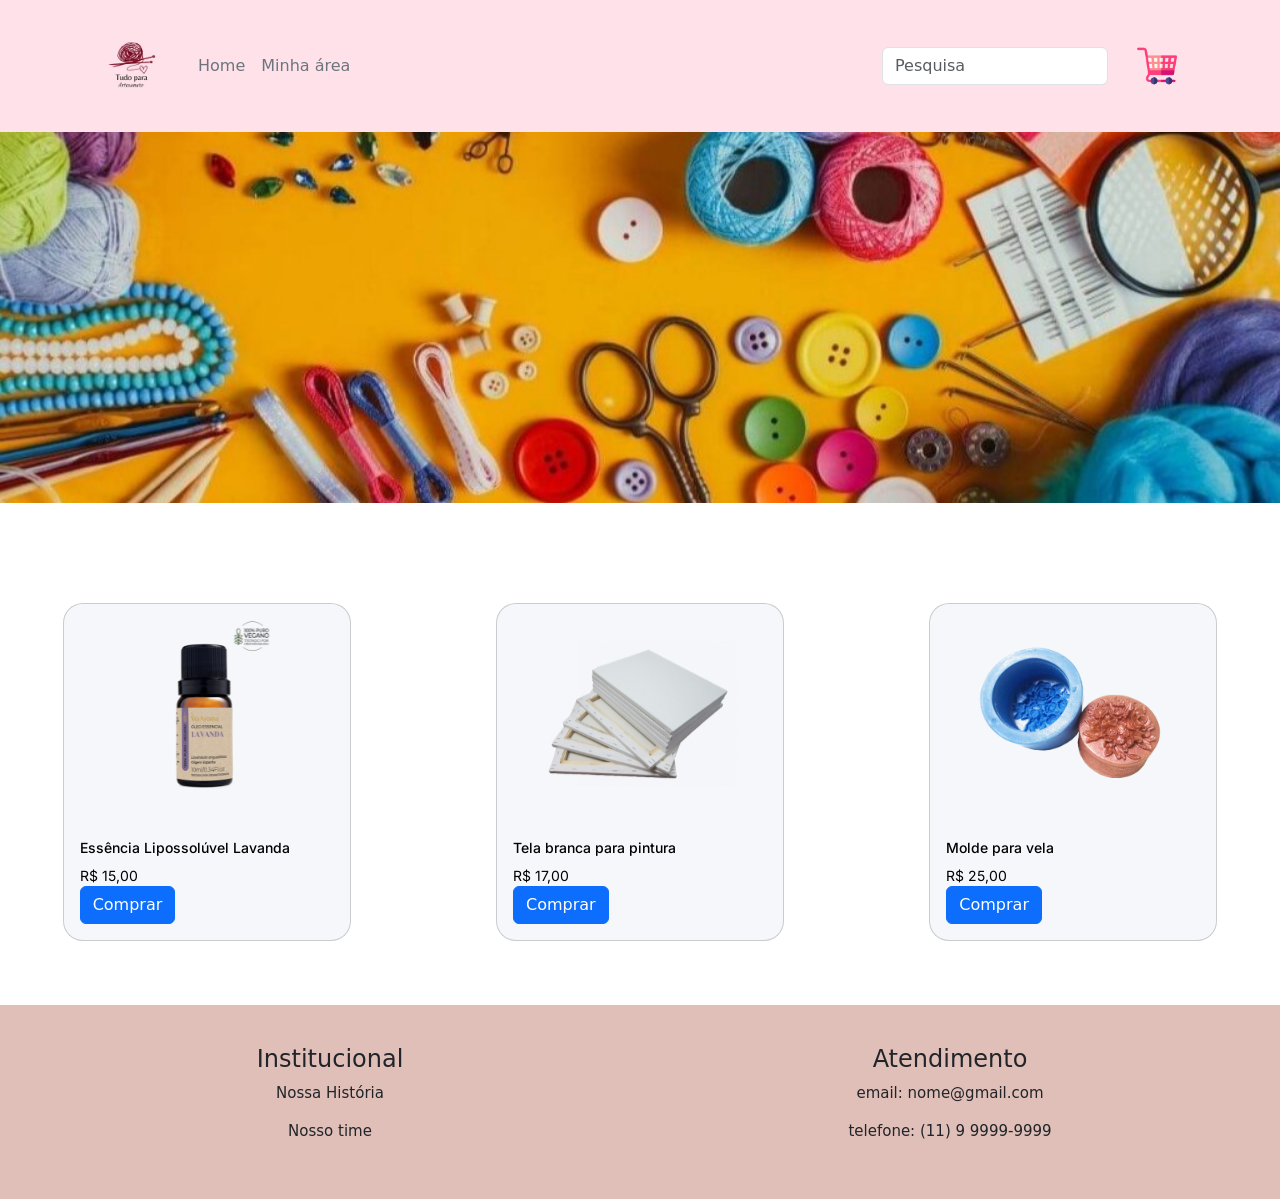
<file: index.html>
<!DOCTYPE html>
<html lang="en">
<head>
    <meta charset="UTF-8">
    <meta name="viewport" content="width=device-width, initial-scale=1.0">
    <title>Home</title>
    <!-- Bootstrap CSS -->
    <link href="https://cdn.jsdelivr.net/npm/bootstrap@5.3.1/dist/css/bootstrap.min.css" rel="stylesheet" integrity="sha384-4bw+/aepP/YC94hEpVNVgiZdgIC5+VKNBQNGCHeKRQN+PtmoHDEXuppvnDJzQIu9" crossorigin="anonymous">
    <link href="https://cdn.jsdelivr.net/npm/bootstrap@5.3.1/dist/css/bootstrap.min.css" rel="stylesheet" integrity="sha384-4bw+/aepP/YC94hEpVNVgiZdgIC5+VKNBQNGCHeKRQN+PtmoHDEXuppvnDJzQIu9" crossorigin="anonymous">
    <link rel="stylesheet" href="home.css">
        
</head>
<body>
  <header class="p-3" style="background-color: #ffe2e9">
    <div class="container">
      <div
        class="d-flex flex-wrap align-items-center justify-content-center justify-content-lg-start"
      >
        <a
          href="/"
          class="d-flex align-items-center mb-2 mb-lg-0 text-white text-decoration-none"
        >
          <img
            src="/imgens/logo.jpg"
            class="bi me-2 rounded-circle"
            width="100"
            height="me-lg-auto"
            alt=""
          />
        </a>

        <ul
          class="nav col-12 col-lg-auto me-lg-auto mb-2 justify-content-center mb-md-0"
        >
          <li><a href="#" class="nav-link px-2 text-secondary">Home</a></li>
          <li>
            <a href="#" class="nav-link px-2 text-secondary">Minha área</a>
          </li>
        </ul>

        <form role="search">
          <input
            class="form-control"
            type="search"
            placeholder="Pesquisa"
            aria-label="Pesquisa"
          />
        </form>

        <div class="text-end">
          <button type="button" class="btn  me-2 ms-3">
            <a href="./carrinho.html" target="_blank"><img src="/imgens/carrinho-de-compras.png" alt="" style="height: auto; width: 40px;"></a>
          </button>
          
        </div>
      </div>
    </div>
  </header>

    <div class="" id="banner">
       <img src="./imgens/banner.jpg" alt="" id="bannerImagem">
    </div>

    <section id="vitrine-1">
        <!-- <div class="card" style="width: 18rem;">
            <img src="./imgens/img1.svg" class="card-img-top" alt="...">
            <div class="card-body">
              <h5 class="card-title">Linha Anne 6133 PINK 500M</h5>
              <p class="card-text">19,97</p>
              <a href="#" class="btn btn-primary botao">Comprar</a>
            </div>
        </div>
        <div class="card" style="width: 18rem;">
            <img src="./imgens/img2.svg" class="card-img-top" alt="...">
            <div class="card-body">
              <h5 class="card-title">Lápis de Cor, Faber-Castell</h5>
              <p class="card-text">R$ 120,00</p>
              <a href="#" class="btn btn-primary botao">Comprar</a>
            </div>
        </div> -->
        <div class="card" style="width: 18rem;">
           <a href="./PDParea/pdp_index.html" target="_blank"><img src="./imgens/essencia.svg" class="card-img-top" alt="..."></a> 
            <div class="card-body">
              <a href="./PDParea/pdp_index.html" style="text-decoration: none;" target="_blank">
                <h5 class="card-title">Essência Lipossolúvel Lavanda</h5>
                <p class="card-text">R$ 15,00</p>
              </a>
              <a href="./carrinho.html" class="btn btn-primary botao" target="_blank">Comprar</a>
            </div>
        </div>
        <div class="card" style="width: 18rem;">
           <a href="./PDParea/pdp_index_2.html" target="_blank"><img src="./imgens/telas.svg" class="card-img-top" alt="..."></a> 
            <div class="card-body">

              <a href="./PDParea/pdp_index_2.html" target="_blank" style="text-decoration: none;">
                <h5 class="card-title">Tela branca para pintura</h5>
                <p class="card-text">R$ 17,00</p>
              </a>
              <a href="./carrinho.html" class="btn btn-primary botao" target="_blank">Comprar</a>

              

            </div>
        </div>
        <div class="card" style="width: 18rem;">
            <a href="./PDParea/pdp_index_3.html" target="_blank"><img src="./imgens/moldes.svg" class="card-img-top" alt="..."></a>
            <div class="card-body">

              <a href="./PDParea/pdp_index_3.html" target="_blank" style="text-decoration: none;">
                <h5 class="card-title">Molde para vela</h5>
                <p class="card-text">R$ 25,00</p>
              </a>
               <a href="./carrinho.html" class="btn btn-primary botao" target="_blank">Comprar</a>


            </div>
        </div>
        <!-- <div class="card" style="width: 18rem;">
            <img src="./imgens/img6.svg" class="card-img-top" alt="...">
            <div class="card-body">
              <h5 class="card-title">Kit 8 pincéis </h5>
              <p class="card-text">R$ 35,00</p>
              <a href="#" class="btn btn-primary botao">Comprar</a>
            </div>
        </div> -->
           
        </div>
    </section>

    <footer style="margin-top: 5%;">
      <div id="footer">
        <div class="footer-final">
          <h4>Institucional</h4>
          <p>Nossa História</p>
          <p>Nosso time</p>
        </div>

        <div class="footer-final">
          <h4>Atendimento</h4>

          <p>email: nome@gmail.com</p>
          <p>telefone: (11) 9 9999-9999</p>
        </div>
      </div>
    </footer>

    <script src="https://cdn.jsdelivr.net/npm/bootstrap@5.3.1/dist/js/bootstrap.bundle.min.js" integrity="sha384-HwwvtgBNo3bZJJLYd8oVXjrBZt8cqVSpeBNS5n7C8IVInixGAoxmnlMuBnhbgrkm" crossorigin="anonymous"></script>
</body>        
</html>
</file>
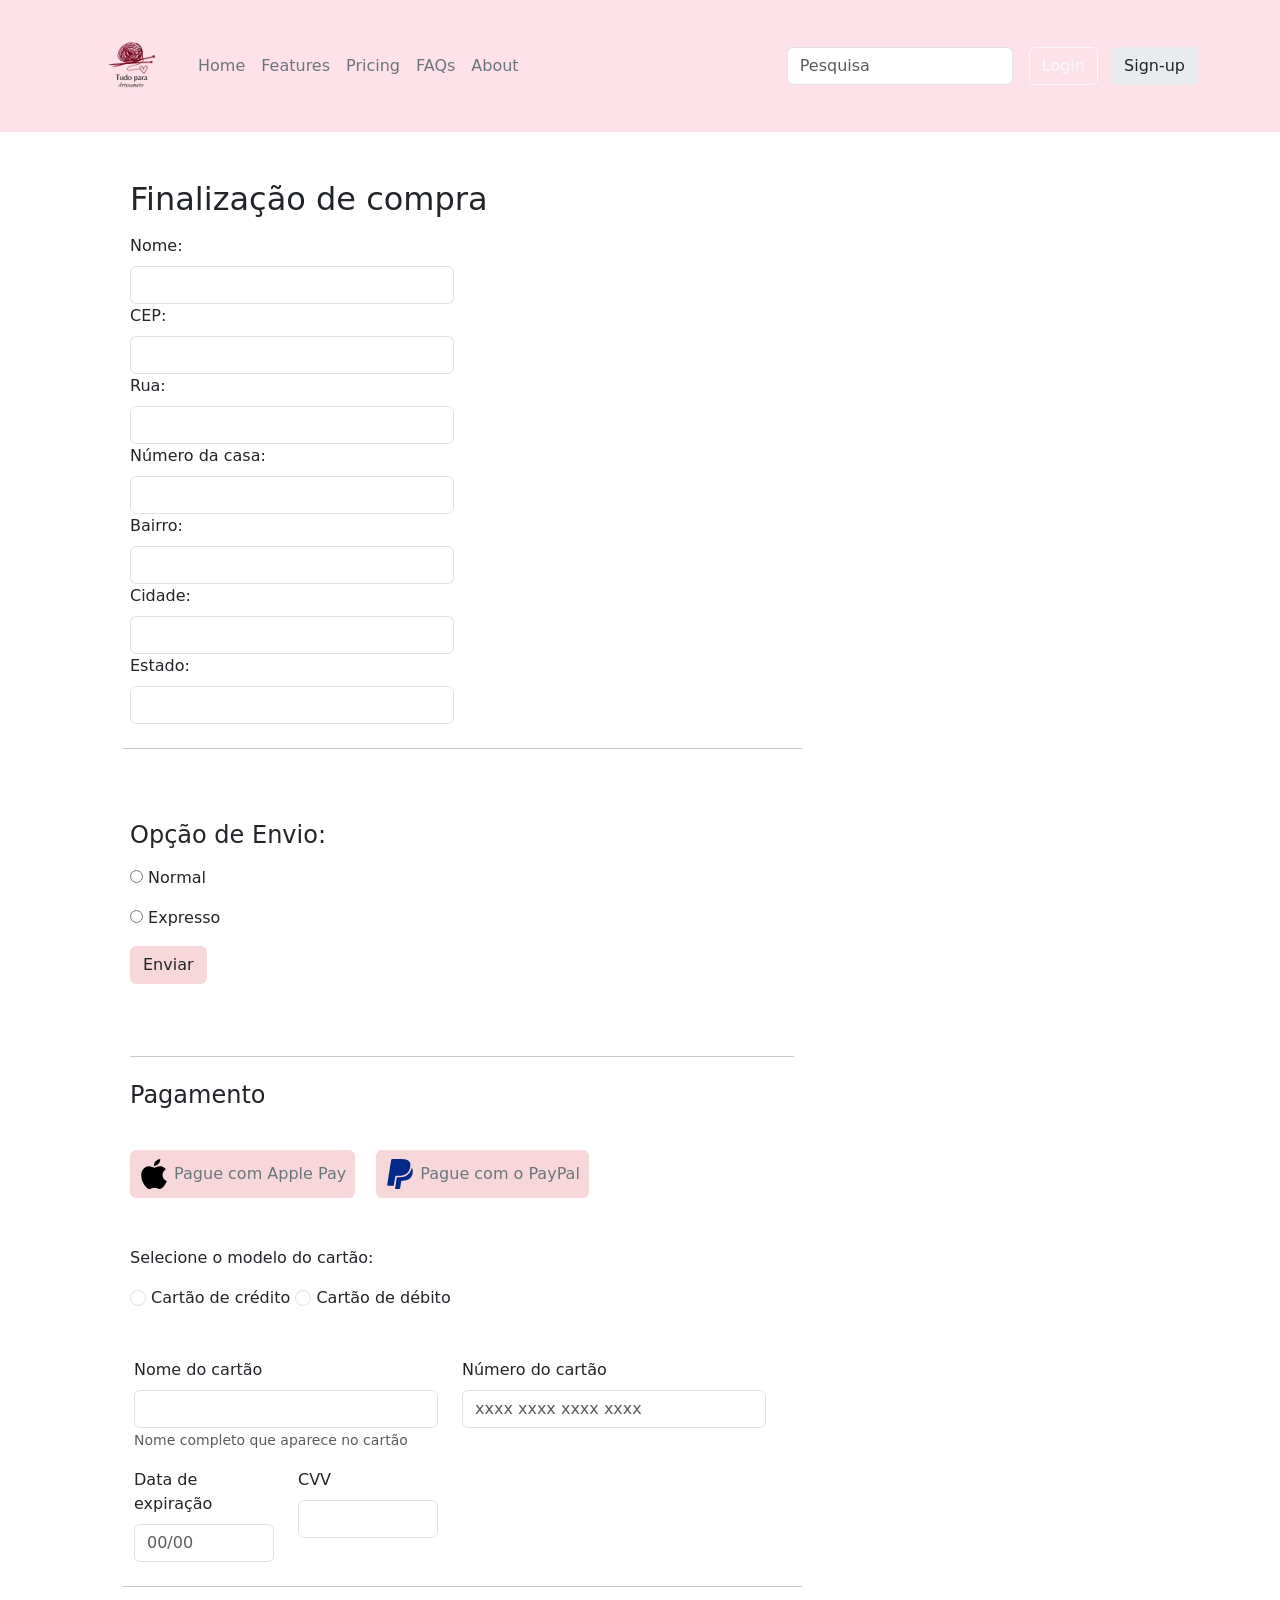
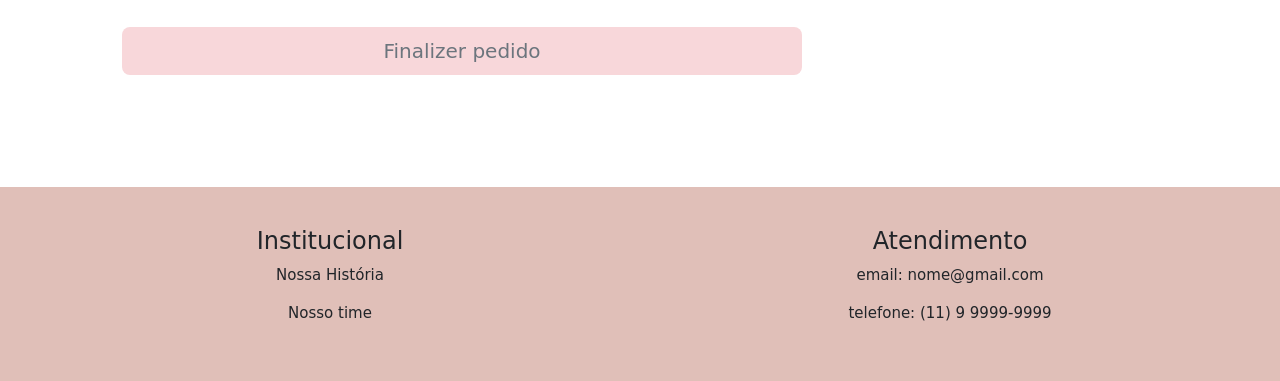
<file: PagePagamento/index.html>
<!DOCTYPE html>
<html lang="en">
  <head>
    <meta charset="UTF-8" />
    <meta name="viewport" content="width=device-width, initial-scale=1.0" />
    <link
      href="https://cdn.jsdelivr.net/npm/bootstrap@5.3.2/dist/css/bootstrap.min.css"
      rel="stylesheet"
      integrity="sha384-T3c6CoIi6uLrA9TneNEoa7RxnatzjcDSCmG1MXxSR1GAsXEV/Dwwykc2MPK8M2HN"
      crossorigin="anonymous"
    />
    <title>Document</title>
    <link rel="stylesheet" href="./index.css" />
  </head>
  <body>
    <header class="p-3" style="background-color: #ffe2e9">
      <div class="container">
        <div
          class="d-flex flex-wrap align-items-center justify-content-center justify-content-lg-start"
        >
          <a
            href="/"
            class="d-flex align-items-center mb-2 mb-lg-0 text-white text-decoration-none"
          >
            <img
              src="/imgens/logo.jpg"
              class="bi me-2 rounded-circle"
              width="100"
              height="me-lg-auto"
              alt=""
            />
          </a>

          <ul
            class="nav col-12 col-lg-auto me-lg-auto mb-2 justify-content-center mb-md-0"
          >
            <li><a href="#" class="nav-link px-2 text-secondary">Home</a></li>
            <li>
              <a href="#" class="nav-link px-2 text-secondary">Features</a>
            </li>
            <li>
              <a href="#" class="nav-link px-2 text-secondary">Pricing</a>
            </li>
            <li><a href="#" class="nav-link px-2 text-secondary">FAQs</a></li>
            <li><a href="#" class="nav-link px-2 text-secondary">About</a></li>
          </ul>

          <form role="search">
            <input
              class="form-control"
              type="search"
              placeholder="Pesquisa"
              aria-label="Pesquisa"
            />
          </form>

          <div class="text-end">
            <button type="button" class="btn btn-outline-light me-2 ms-3">
              Login
            </button>
            <button type="button" class="btn bg-body-secondary">Sign-up</button>
          </div>
        </div>
      </div>
    </header>

    <div class="container">
      <main>
        <div class="row g-5 p-5">
          <div class="col-md-7 col-lg-8">
            <h2 class="mb-3">Finalização de compra</h2>
            <form class="needs-validation" novalidate="" method="get">
              <div class="row g-3">
                <div class="col-sm-6">
                  <label for="Nome" class="form-label"> Nome:</label>
                  <input
                    type="text"
                    name="nome"
                    id="nome"
                    class="form-control"
                  />

                  <label for="cep" class="form-label">CEP: </label>
                  <input
                    name="cep"
                    type="text"
                    id="cep"
                    value=""
                    size="10"
                    maxlength="9"
                    onblur="pesquisacep(this.value);"
                    class="form-control"
                  />

                  <label for="rua" class="form-label">Rua:</label>
                  <input
                    type="text"
                    name="rua"
                    id="rua"
                    size="60"
                    class="form-control"
                  />

                  <label for="rua" class="form-label">Número da casa:</label>
                  <input
                    type="number"
                    name="numeroCasa"
                    id="numeroCasa"
                    size="60"
                    class="form-control"
                  />

                  <label for="bairro" class="form-label">Bairro:</label>
                  <input
                    type="text"
                    name="bairro"
                    id="bairro"
                    size="40"
                    class="form-control"
                  />

                  <label for="cidade" class="form-label">Cidade:</label>
                  <input
                    type="text"
                    name="cidade"
                    id="cidade"
                    size="40"
                    class="form-control"
                  />

                  <label for="Estado" class="form-label">Estado:</label>
                  <input
                    type="text"
                    name="Estado"
                    id="Estado"
                    size="2"
                    class="form-control"
                  />
                </div>

                <hr class="my-4" />

                <div class="mt-5">
                    <h4>Opção de Envio:</h4>
                    <div class="input-duplo">
                        <div class="radio mt-3">
                            <input type="radio" name="opcao-envio" id="normal" value="normal" />
                            <label for="normal">Normal</label>
                        </div>
                        <div class="radio mt-3">
                            <input type="radio" name="opcao-envio" id="expresso" value="expresso" />
                            <label for="expresso">Expresso</label>
                    </div>
                    <button type="submit" class="btn text-dark bg-danger-subtle mt-3 mb-5">Enviar</button>
                </div>

                <hr class="my-4" />

                <h4 class="mb-3">Pagamento</h4>

                <div class="my-3">
                  <button
                    type="button"
                    class="btn text-secondary bg-danger-subtle px-2 py-2 mt-4"
                  >
                    <img
                      src="./icons/apple-173-svgrepo-com.svg"
                      alt=""
                      width="30"
                    />
                    <span>Pague com Apple Pay</span>
                  </button>
                  <button
                    type="button"
                    class="btn text-secondary bg-danger-subtle px-2 py-2 mt-4 ms-3"
                  >
                    <img
                      src="./icons/paypal-color-svgrepo-com.svg"
                      alt=""
                      width="30"
                    />
                    <span>Pague com o PayPal</span>
                  </button>

                  <p class="mt-5">Selecione o modelo do cartão:</p>
                  <input
                    class="form-check-input"
                    type="radio"
                    id="cartaoCredito"
                    name="typeCard"
                    value="cartaoCredito"
                  />
                  <label class="form-check-label" for="cartaoCredito"
                    >Cartão de crédito</label
                  >
                  <input
                    class="form-check-input"
                    type="radio"
                    id="cartaoDebito"
                    name="typeCard"
                    value="cartaoDebito"
                  />
                  <label class="form-check-label" for="cartaoDebito"
                    >Cartão de débito</label
                  >
                </div>
                </div>

              <div class="row gy-3 mt-3">
                <div class="col-md-6">
                  <label for="cc-name" class="form-label">Nome do cartão</label>
                  <input
                    type="text"
                    class="form-control"
                    id="cc-name"
                    placeholder=""
                    required=""
                  />
                  <small class="text-body-secondary"
                    >Nome completo que aparece no cartão</small
                  >
                  <div class="invalid-feedback">nome do cartão é obrigatório</div>
                </div>

                <div class="col-md-6">
                  <label for="cc-number" class="form-label"
                    >Número do cartão</label
                  >
                  <input
                    type="text"
                    class="form-control"
                    id="cc-number"
                    placeholder="xxxx xxxx xxxx xxxx"
                    required=""
                  />
                  <div class="invalid-feedback">
                    número do cartão é obrigatório
                  </div>
                </div>

                <div class="col-md-3">
                  <label for="cc-expiration" class="form-label"
                    >Data de expiração</label
                  >
                  <input
                    type="text"
                    class="form-control"
                    id="cc-expiration"
                    placeholder="00/00"
                    required=""
                  />
                  <div class="invalid-feedback">data de expiração é obrigatório</div>
                </div>

                <div class="col-md-3">
                  <label for="cc-cvv" class="form-label">CVV</label>
                  <input
                    type="text"
                    class="form-control"
                    id="cc-cvv"
                    placeholder=""
                    required=""
                  />
                  <div class="invalid-feedback">código de segurança é obrigatório</div>
                </div>
              </div>

              <hr class="my-4 " />

              <button class="w-100 btn btn-lg text-secondary bg-danger-subtle" type="submit">
                Finalizer pedido
              </button>
            </form>
          </div>
        </div>
      </main>
    </div>

    <footer style="margin-top: 5%">
      <div id="footer">
        <div class="footer-final">
          <h4>Institucional</h4>
          <p>Nossa História</p>
          <p>Nosso time</p>
        </div>

        <div class="footer-final">
          <h4>Atendimento</h4>

          <p>email: nome@gmail.com</p>
          <p>telefone: (11) 9 9999-9999</p>
        </div>
      </div>
    </footer>

    <script
      src="https://cdn.jsdelivr.net/npm/bootstrap@5.3.2/dist/js/bootstrap.bundle.min.js"
      integrity="sha384-C6RzsynM9kWDrMNeT87bh95OGNyZPhcTNXj1NW7RuBCsyN/o0jlpcV8Qyq46cDfL"
      crossorigin="anonymous"
      type="module"
    ></script>

    <script src="./form.js"></script>
  </body>
</html>
</file>
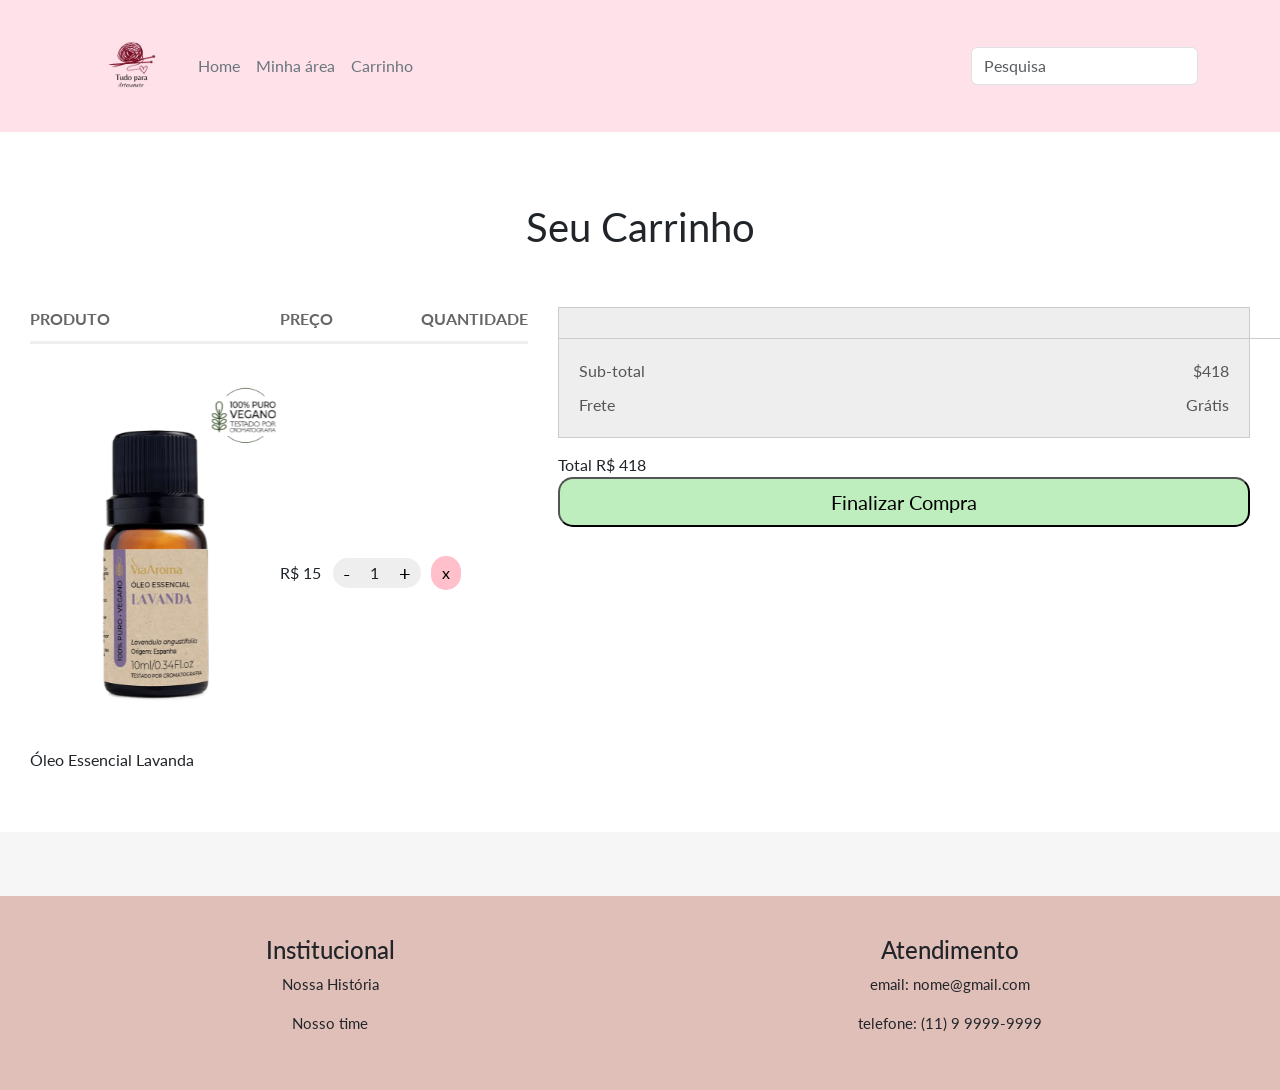
<file: carrinho.html>
<!DOCTYPE html>
<html lang="en">

<head>
    <meta charset="UTF-8" />
    <meta name="viewport" content="width=device-width, initial-scale=1.0" />
    <link href="https://cdn.jsdelivr.net/npm/bootstrap@5.3.2/dist/css/bootstrap.min.css" rel="stylesheet"
        integrity="sha384-T3c6CoIi6uLrA9TneNEoa7RxnatzjcDSCmG1MXxSR1GAsXEV/Dwwykc2MPK8M2HN" crossorigin="anonymous" />
    <title> Carrinho de Compras </title>
    <link rel="stylesheet" href="carrinho.css" />
</head>



<body>
    <header class="p-3" style="background-color: #ffe2e9">
        <div class="container">
          <div
            class="d-flex flex-wrap align-items-center justify-content-center justify-content-lg-start"
          >
            <a
              href="/"
              class="d-flex align-items-center mb-2 mb-lg-0 text-white text-decoration-none"
            >
              <img
                src="/imgens/logo.jpg"
                class="bi me-2 rounded-circle"
                width="100"
                height="me-lg-auto"
                alt=""
              />
            </a>
  
            <ul
              class="nav col-12 col-lg-auto me-lg-auto mb-2 justify-content-center mb-md-0"
            >
              <li><a href="#" class="nav-link px-2 text-secondary">Home</a></li>
              <li>
                <a href="#" class="nav-link px-2 text-secondary">Minha área</a>
              </li>
              <li>
                <a href="#" class="nav-link px-2 text-secondary">Carrinho</a>
              </li>
            </ul>
  
            <form role="search">
              <input
                class="form-control"
                type="search"
                placeholder="Pesquisa"
                aria-label="Pesquisa"
              />
            </form>
  
            <!-- <div class="text-end">
              <button type="button" class="btn  me-2 ms-3">
                <a href="./carrinho.html"><img src="/imgens/carrinho-de-compras.png" alt="" style="height: auto; width: 40px;"></a>
              </button>
            </div> -->
          </div>
        </div>
      </header>
    <main>
        <div class="page-title"> Seu Carrinho</div>
        <div class="content">
            <section>
                <table>
                    <thead>
                        <tr>
                            <th> Produto </th>
                            <th> Preço </th>
                            <th> </th>
                            <th> Quantidade </th>
                        </tr>
                    </thead>

                    <tbody>
                        <tr>
                            <td>
                                <div class="Óleo Essencial Lavanda">
                                    <img src="./imgens/essencia.svg" width="250px"/>
                                </div>
                                <div class="info">
                                    <div class="name">Óleo Essencial Lavanda</div>
                                </div>
                            </td>
                            <td>R$ 15</td>
                            <td>
                                <div class="qty">
                                    <button>-</button>
                                    <span>1</span>
                                    <button>+</button>
                                </div>
                            </td>
                            <td>
                                <button style="margin: 10px; padding: 5px; border-radius: 15px; width: 30px; border: none; background-color: pink;">x</button>
                            </td>
                    </tbody>

                </table>

            </section>
            <aside>
                <div class="box">
                    <header></header>
                    <div class="info">
                        <div><span>Sub-total</span><span> $418</span></div>
                        <div><span>Frete</span><span> Grátis</span></div>
                    </div>
                </div>
                <footer>
                    <span>Total</span>
                    <span>R$ 418</span>

                </footer>
                <a href="./checkout.html"><button  style="background-color: rgb(190, 237, 190); width: 100%; height: 50px; font-size: 20px; border-radius: 15px;">Finalizar Compra</button></a>
                
            </aside>
        </div>
    </main>

    <footer style="margin-top: 5%;">
        <div id="footer">
          <div class="footer-final">
            <h4>Institucional</h4>
            <p>Nossa História</p>
            <p>Nosso time</p>
          </div>
  
          <div class="footer-final">
            <h4>Atendimento</h4>
  
            <p>email: nome@gmail.com</p>
            <p>telefone: (11) 9 9999-9999</p>
          </div>
        </div>
      </footer>

<script src="app.js">

</script>
</body>
</html>
</file>
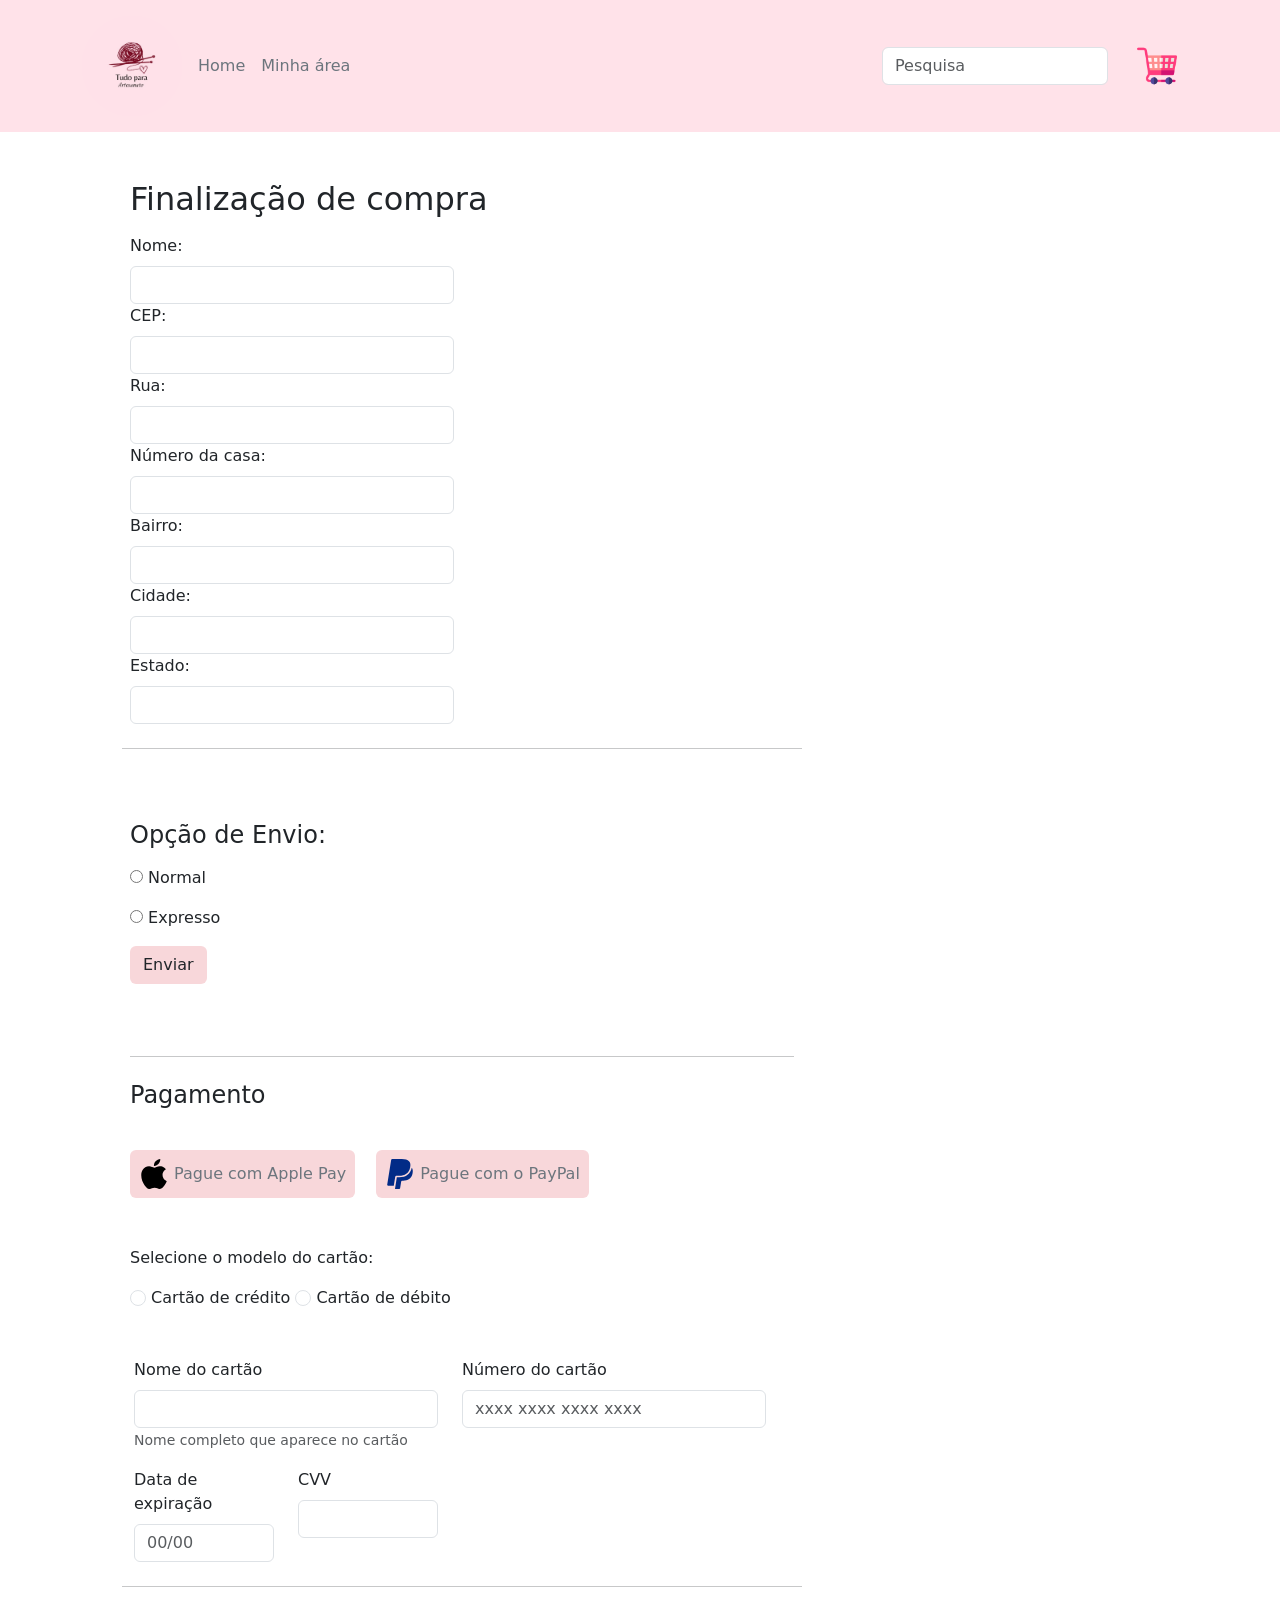
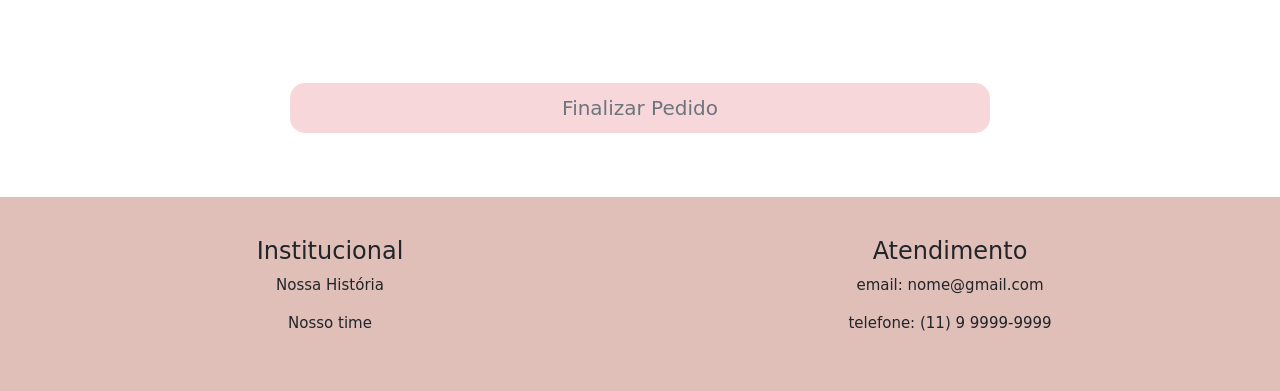
<file: checkout.html>
<!DOCTYPE html>
<html lang="en">
  <head>
    <meta charset="UTF-8" />
    <meta name="viewport" content="width=device-width, initial-scale=1.0" />
    <link
      href="https://cdn.jsdelivr.net/npm/bootstrap@5.3.2/dist/css/bootstrap.min.css"
      rel="stylesheet"
      integrity="sha384-T3c6CoIi6uLrA9TneNEoa7RxnatzjcDSCmG1MXxSR1GAsXEV/Dwwykc2MPK8M2HN"
      crossorigin="anonymous"
    />
    <title>Finalização</title>
    <link rel="stylesheet" href="./checkout.css" />
  </head>
  <body>
    <header class="p-3" style="background-color: #ffe2e9">
      <div class="container">
        <div
          class="d-flex flex-wrap align-items-center justify-content-center justify-content-lg-start"
        >
          <a
            href="/"
            class="d-flex align-items-center mb-2 mb-lg-0 text-white text-decoration-none"
          >
            <img
              src="/imgens/logo.jpg"
              class="bi me-2 rounded-circle"
              width="100"
              height="me-lg-auto"
              alt=""
            />
          </a>

          <ul
            class="nav col-12 col-lg-auto me-lg-auto mb-2 justify-content-center mb-md-0"
          >
            <li><a href="#" class="nav-link px-2 text-secondary">Home</a></li>
            <li>
              <a href="#" class="nav-link px-2 text-secondary">Minha área</a>
            </li>
          </ul>

          <form role="search">
            <input
              class="form-control"
              type="search"
              placeholder="Pesquisa"
              aria-label="Pesquisa"
            />
          </form>

          <div class="text-end">
            <button type="button" class="btn  me-2 ms-3">
              <a href="./carrinho.html" target="_blank"><img src="/imgens/carrinho-de-compras.png" alt="" style="height: auto; width: 40px;"></a>
            </button>
            
          </div>
        </div>
      </div>
    </header>

    <div class="container">
      <main>
        <div class="row g-5 p-5">
          <div class="col-md-7 col-lg-8">
            <h2 class="mb-3">Finalização de compra</h2>
            <form class="needs-validation" novalidate="" method="get">
              <div class="row g-3">
                <div class="col-sm-6">
                  <label for="Nome" class="form-label"> Nome:</label>
                  <input
                    type="text"
                    name="nome"
                    id="nome"
                    class="form-control"
                  />

                  <label for="cep" class="form-label">CEP: </label>
                  <input
                    name="cep"
                    type="text"
                    id="cep"
                    value=""
                    size="10"
                    maxlength="9"
                    onblur="pesquisacep(this.value);"
                    class="form-control"
                  />

                  <label for="rua" class="form-label">Rua:</label>
                  <input
                    type="text"
                    name="rua"
                    id="rua"
                    size="60"
                    class="form-control"
                  />

                  <label for="rua" class="form-label">Número da casa:</label>
                  <input
                    type="number"
                    name="numeroCasa"
                    id="numeroCasa"
                    size="60"
                    class="form-control"
                  />

                  <label for="bairro" class="form-label">Bairro:</label>
                  <input
                    type="text"
                    name="bairro"
                    id="bairro"
                    size="40"
                    class="form-control"
                  />

                  <label for="cidade" class="form-label">Cidade:</label>
                  <input
                    type="text"
                    name="cidade"
                    id="cidade"
                    size="40"
                    class="form-control"
                  />

                  <label for="Estado" class="form-label">Estado:</label>
                  <input
                    type="text"
                    name="Estado"
                    id="Estado"
                    size="2"
                    class="form-control"
                  />
                </div>

                <hr class="my-4" />

                <div class="mt-5">
                    <h4>Opção de Envio:</h4>
                    <div class="input-duplo">
                        <div class="radio mt-3">
                            <input type="radio" name="opcao-envio" id="normal" value="normal" />
                            <label for="normal">Normal</label>
                        </div>
                        <div class="radio mt-3">
                            <input type="radio" name="opcao-envio" id="expresso" value="expresso" />
                            <label for="expresso">Expresso</label>
                    </div>
                    <button type="submit" class="btn text-dark bg-danger-subtle mt-3 mb-5">Enviar</button>
                </div>

                <hr class="my-4" />

                <h4 class="mb-3">Pagamento</h4>

                <div class="my-3">
                  <button
                    type="button"
                    class="btn text-secondary bg-danger-subtle px-2 py-2 mt-4"
                  >
                    <img
                      src="./iconsCheckout/apple-173-svgrepo-com.svg"
                      alt=""
                      width="30"
                    />
                    <span>Pague com Apple Pay</span>
                  </button>
                  <button
                    type="button"
                    class="btn text-secondary bg-danger-subtle px-2 py-2 mt-4 ms-3"
                  >
                    <img
                      src="./iconsCheckout/paypal-color-svgrepo-com.svg"
                      alt=""
                      width="30"
                    />
                    <span>Pague com o PayPal</span>
                  </button>

                  <p class="mt-5">Selecione o modelo do cartão:</p>
                  <input
                    class="form-check-input"
                    type="radio"
                    id="cartaoCredito"
                    name="typeCard"
                    value="cartaoCredito"
                  />
                  <label class="form-check-label" for="cartaoCredito"
                    >Cartão de crédito</label
                  >
                  <input
                    class="form-check-input"
                    type="radio"
                    id="cartaoDebito"
                    name="typeCard"
                    value="cartaoDebito"
                  />
                  <label class="form-check-label" for="cartaoDebito"
                    >Cartão de débito</label
                  >
                </div>
                </div>

              <div class="row gy-3 mt-3">
                <div class="col-md-6">
                  <label for="cc-name" class="form-label">Nome do cartão</label>
                  <input
                    type="text"
                    class="form-control"
                    id="cc-name"
                    placeholder=""
                    required=""
                  />
                  <small class="text-body-secondary"
                    >Nome completo que aparece no cartão</small
                  >
                  <div class="invalid-feedback">nome do cartão é obrigatório</div>
                </div>

                <div class="col-md-6">
                  <label for="cc-number" class="form-label"
                    >Número do cartão</label
                  >
                  <input
                    type="text"
                    class="form-control"
                    id="cc-number"
                    placeholder="xxxx xxxx xxxx xxxx"
                    required=""
                  />
                  <div class="invalid-feedback">
                    número do cartão é obrigatório
                  </div>
                </div>

                <div class="col-md-3">
                  <label for="cc-expiration" class="form-label"
                    >Data de expiração</label
                  >
                  <input
                    type="text"
                    class="form-control"
                    id="cc-expiration"
                    placeholder="00/00"
                    required=""
                  />
                  <div class="invalid-feedback">data de expiração é obrigatório</div>
                </div>

                <div class="col-md-3">
                  <label for="cc-cvv" class="form-label">CVV</label>
                  <input
                    type="text"
                    class="form-control"
                    id="cc-cvv"
                    placeholder=""
                    required=""
                  />
                  <div class="invalid-feedback">código de segurança é obrigatório</div>
                </div>
              </div>

              <hr class="my-4 " />

             
              
            </form>
          </div>
        </div>
      </main>
    </div>

    <div class="d-flex justify-content-center mt-4">
      <a href="./PaginaDeSucesso/pagsucesso.html">
          <button class="btn btn-lg text-secondary bg-danger-subtle" style="width: 700px; height: 50px; font-size: 20px; border-radius: 15px;">
              Finalizar Pedido
          </button>
      </a>
    </div>
  
  
    

    <footer style="margin-top: 5%">
      <div id="footer">
        <div class="footer-final">
          <h4>Institucional</h4>
          <p>Nossa História</p>
          <p>Nosso time</p>
        </div>

        <div class="footer-final">
          <h4>Atendimento</h4>

          <p>email: nome@gmail.com</p>
          <p>telefone: (11) 9 9999-9999</p>
        </div>
      </div>
    </footer>

    <script
      src="https://cdn.jsdelivr.net/npm/bootstrap@5.3.2/dist/js/bootstrap.bundle.min.js"
      integrity="sha384-C6RzsynM9kWDrMNeT87bh95OGNyZPhcTNXj1NW7RuBCsyN/o0jlpcV8Qyq46cDfL"
      crossorigin="anonymous"
      type="module"
    ></script>

    <script src="./checkout.js"></script>
  </body>
</html>
</file>
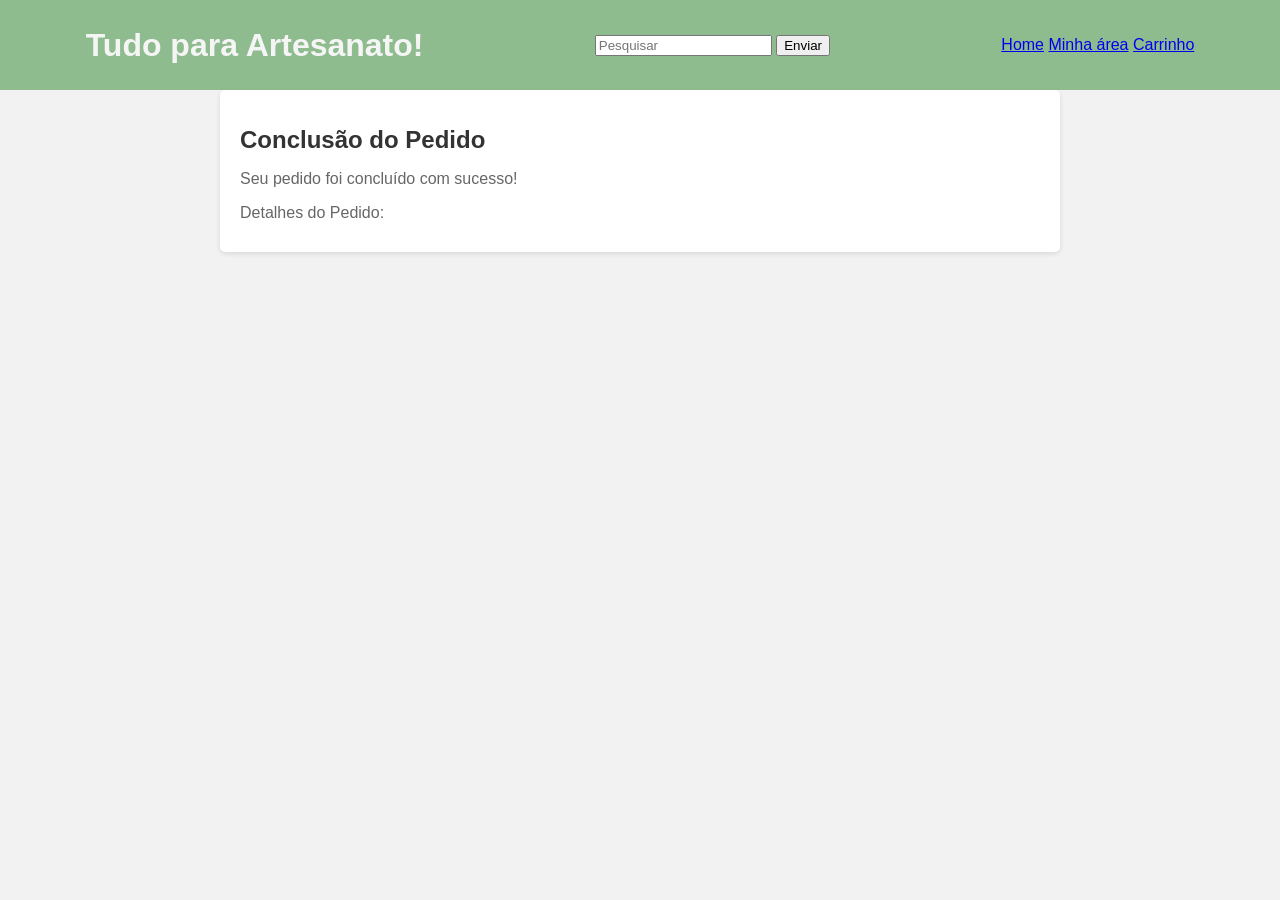
<file: pagsucesso.html>
<!DOCTYPE html>
<html lang="pt-br">
<head>
  <meta charset="UTF-8">
  <meta name="viewport" content="width=device-width, initial-scale=1.0">
  <title>Conclusão do Pedido</title>
  <link rel="stylesheet" href="pagsucesso.css">
</head>
<header id="cabecalho">
  <h2 class="nome-logo">Tudo para Artesanato!</h2>
  <form>
      <input placeholder='Pesquisar'/>
      <button>Enviar</button>
    </form>
  <nav class="navigation">
   <a class="link-navigation" href="#">Home</a>
   <a class="link-navigation" href="#">Minha área</a>
   <a class="link-navigation" href="#">Carrinho</a>
  </nav>
</header>
<body>
  <div class="container">
    <h1>Conclusão do Pedido</h1>
    <p>Seu pedido foi concluído com sucesso!</p>
    <p>Detalhes do Pedido:</p>
    
  </div>
</body>
</html>
</file>
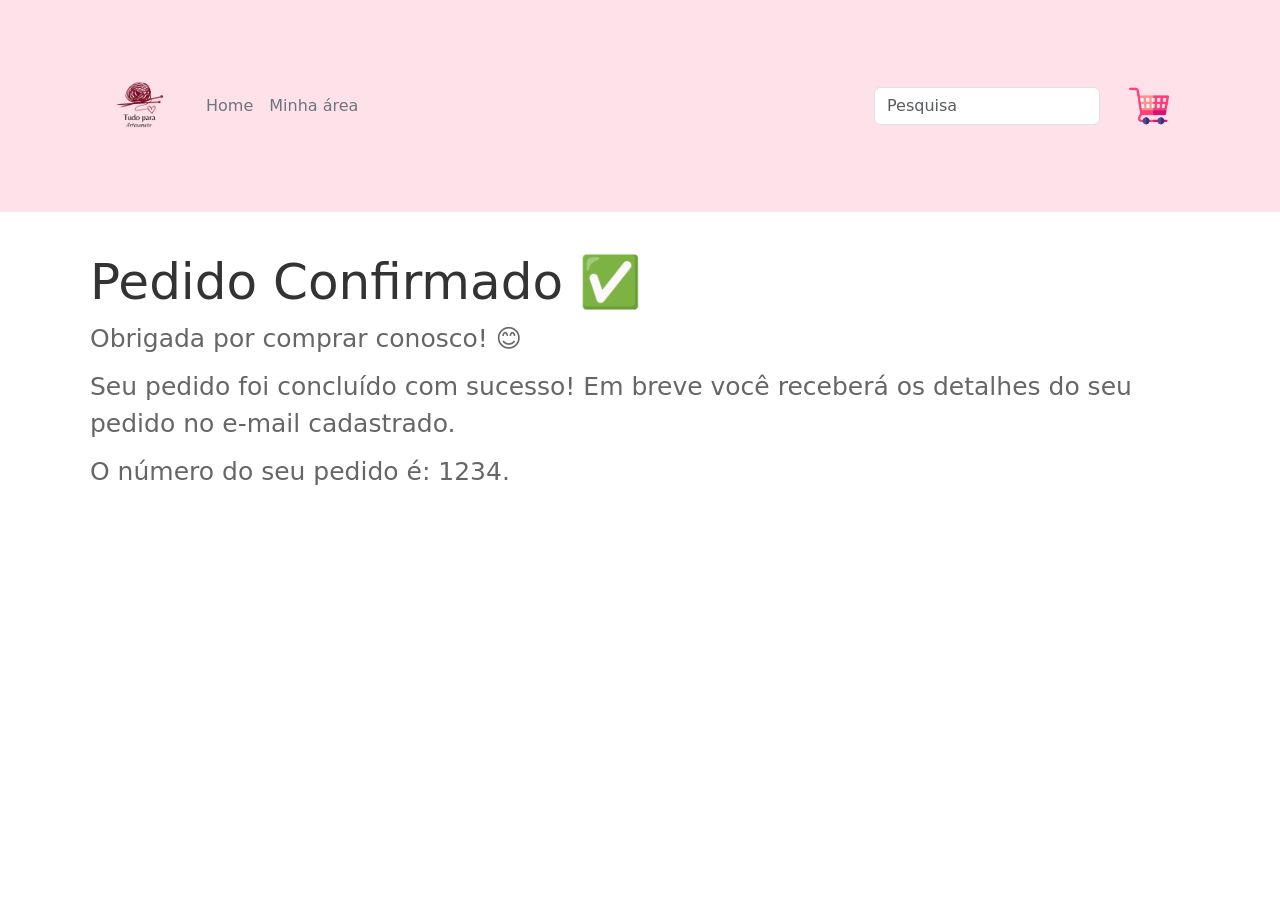
<file: PaginaDeSucesso/pagsucesso.html>
<!DOCTYPE html>
<html lang="pt-br">
<head>
  <meta charset="UTF-8">
  <meta name="viewport" content="width=device-width, initial-scale=1.0">
  <title>Conclusão do Pedido</title>
  <link href="https://cdn.jsdelivr.net/npm/bootstrap@5.3.1/dist/css/bootstrap.min.css" rel="stylesheet" integrity="sha384-4bw+/aepP/YC94hEpVNVgiZdgIC5+VKNBQNGCHeKRQN+PtmoHDEXuppvnDJzQIu9" crossorigin="anonymous">
  <link href="https://cdn.jsdelivr.net/npm/bootstrap@5.3.1/dist/css/bootstrap.min.css" rel="stylesheet" integrity="sha384-4bw+/aepP/YC94hEpVNVgiZdgIC5+VKNBQNGCHeKRQN+PtmoHDEXuppvnDJzQIu9" crossorigin="anonymous">
  <link rel="stylesheet" href="./pagsucesso.css">
</head>

<body>
  <header class="p-3" style="background-color: #ffe2e9">
    <div class="container">
      <div
        class="d-flex flex-wrap align-items-center justify-content-center justify-content-lg-start"
      >
        <a
          href="/"
          class="d-flex align-items-center mb-2 mb-lg-0 text-white text-decoration-none"
        >
          <img
            src="/imgens/logo.jpg"
            class="bi me-2 rounded-circle"
            width="100"
            height="me-lg-auto"
            alt=""
          />
        </a>

        <ul
          class="nav col-12 col-lg-auto me-lg-auto mb-2 justify-content-center mb-md-0"
        >
          <li><a href="../index.html" class="nav-link px-2 text-secondary">Home</a></li>
          <li>
            <a href="#" class="nav-link px-2 text-secondary">Minha área</a>
          </li>
        </ul>

        <form role="search">
          <input
            class="form-control"
            type="search"
            placeholder="Pesquisa"
            aria-label="Pesquisa"
          />
        </form>

        <div class="text-end">
          <button type="button" class="btn  me-2 ms-3">
            <a href="./carrinho.html" target="_blank"><img src="/imgens/carrinho-de-compras.png" alt="" style="height: auto; width: 40px;"></a>
          </button>
          
        </div>
      </div>
    </div>
  </header>

  <div class="container">
    <h1>Pedido Confirmado &#9989</h1>
    <p>Obrigada por comprar conosco! &#128522</p>
    <p>Seu pedido foi concluído com sucesso! Em breve você receberá os detalhes do seu pedido no e-mail cadastrado. </p>
    <p>O número do seu pedido é: 1234.</p>

  </div>

  <!-- <footer style="margin-top: 5%;">
    <div id="footer">
      <div class="footer-final">
        <h4>Institucional</h4>
        <p>Nossa História</p>
        <p>Nosso time</p>
      </div>

      <div class="footer-final">
        <h4>Atendimento</h4>

        <p>email: nome@gmail.com</p>
        <p>telefone: (11) 9 9999-9999</p>
      </div>
    </div>
  </footer> -->

  <script src="https://cdn.jsdelivr.net/npm/bootstrap@5.3.1/dist/js/bootstrap.bundle.min.js" integrity="sha384-HwwvtgBNo3bZJJLYd8oVXjrBZt8cqVSpeBNS5n7C8IVInixGAoxmnlMuBnhbgrkm" crossorigin="anonymous"></script>
</body>
</html>
</file>
<file: home.css>
@import url('https://fonts.googleapis.com/css2?family=Inter&display=swap');

*{
  padding: 0;
  margin: 0;
  box-sizing: border-box;
}

:root{
  --font--1 :'Inter', sans-serif;
}
/*************************************HEADER**************************************/
header{
  width: 100vw;
}
#cabecalho {
    background-color: #FFE2E9;
    padding: 100;
    display: flex;
    height: 100;
    flex-direction: row;
    justify-content: space-around;
    align-items: center;
    align-self: flex-start;
}
.nome-logo {
  font-family: 'Kufam', sans-serif;
  color: whitesmoke;
  font-weight: 700;
  font-size: 32px;
  align-self: flex-start
}
  
.navigation {
  display: flex;
  justify-content: center;
  margin: 0px;
  align-items: center;
  gap: 25px;
}
  
.link-navigation {
  font-family: 'Kufam', sans-serif;
  font-weight: 600;
  font-size: 17px;
  color:rgb(134, 73, 146);
  text-decoration: none;
}
  
.link-navigation:hover {
  text-decoration: underline;
  color: #fd08fd;
  transition: transform 1s ease-in-out;
}

#banner{
  display: flex;
  justify-content: center;
}

#bannerImagem{
  width: 100%;
  height: 60%;
}


/**************************************FOOTER**************************************/
#footer {
  width: 100vw;
  height: 100%;
  max-width: 992px;
  padding: 20px;
  margin: auto;
  display: flex;
  flex-direction: row;
  background-color:#E0BFB8;
  min-width: 100%

}

.footer-final{
  align-self: flex-end;
  width: 100%;
  height: 100%;
  text-align: center;
  font-size: 15px;
  padding: 20px 30px;
  align-items:baseline;
}

/**********VITRINE1*********************/
#vitrine-1{
  display: flex;
  flex-wrap: wrap;
  justify-content: space-around;
  align-items: center;
  align-content: space-around;
  gap: 20px 20px;
  margin-top: 100px;
}

.card {
  border-radius:  20px; 
  width: 400px;
  height: auto;
  background: #F5F7FA;
  
}

.card-img-top {
  width:200px;
  height: 200px;
  margin: 10px 20px 10px 40px;
  background: #F5F7FA;
  
}

/* .card-body{
  border-top:  3px solid  #FF007A;
  background: linear-gradient(180deg, #722148 0%, #722148 100%);
  border-radius: 0px 0px 20px 20px;
}  */

.card-title, .card-text{
  color: #000000;
  font-family: var(--font--1);
  font-size: 14px;
}
/* 
.botao{
  background:#FF007A ;
  border: none;
}

.botao:hover{
  background-color: #FFF;
  color: #FF007A;
} */

.carrossel-bg{
  width: 100%;
  height: 20vh;
  background-color: #2D6EFD;
}
</file>
<file: PagePagamento/index.css>
#footer {
    width: 100vw;
    height: 100%;
    max-width: 992px;
    padding: 20px;
    margin: auto;
    display: flex;
    flex-direction: row;
    background-color:#E0BFB8;
    min-width: 100%
  
  }
  
  .footer-final{
    align-self: flex-end;
    width: 100%;
    height: 100%;
    text-align: center;
    font-size: 15px;
    padding: 20px 30px;
    align-items:baseline;
  }
</file>
<file: carrinho.css>
@import url("https://fonts.googleapis.com/css2?family=Lato&display=swap");
* {
  margin: 0;
  padding: 0;
}

body {
  background: #f6f6f6;
  font-family: 'Lato', sans-serif;
}

/*************************************HEADER**************************************/
header{
  width: 100vw;
}
/*************************************HEADER**************************************/
header{
  width: 100vw;
}
#cabecalho {
    background-color: #FFE2E9;
    padding: 100;
    display: flex;
    height: 100;
    flex-direction: row;
    justify-content: space-around;
    align-items: center;
    align-self: flex-start;
}
.nome-logo {
  font-family: 'Kufam', sans-serif;
  color: whitesmoke;
  font-weight: 700;
  font-size: 32px;
  align-self: flex-start
}
  
.link-navigation {
  font-family: 'Kufam', sans-serif;
  font-weight: 600;
  font-size: 17px;
  color:rgb(134, 73, 146);
  text-decoration: none;
}
  
.link-navigation:hover {
  text-decoration: underline;
  color: #fd08fd;
  transition: transform 1s ease-in-out;
}


/**************************************FOOTER**************************************/
#footer {
  width: 100vw;
  height: 100%;
  max-width: 992px;
  padding: 20px;
  margin: auto;
  display: flex;
  flex-direction: row;
  background-color:#E0BFB8;
  min-width: 100%

}

.footer-final{
  align-self: flex-end;
  width: 100%;
  height: 100%;
  text-align: center;
  font-size: 15px;
  padding: 20px 30px;
  align-items:baseline;
}

body > main {
  background: #fff;
  padding: 15px 30px 30px;
}

body > main .page-title {
  font-size: 40px;
  padding: 50px ;
  text-align: center;
}

body > main .content {
  display: -webkit-box;
  display: -ms-flexbox;
  display: flex;
}

body > main .content section {
  -webkit-box-flex: 1;
      -ms-flex: 1;
          flex: 1;
}

body > main .content aside {
  min-width: 250px;
}

button {
  cursor: pointer;
  font-family: 'Lato', sans-serif;
}

table {
  width: 100%;
  border-collapse: collapse;
}

table thead tr {
  border-bottom: 3px solid #eee;
}

table thead tr th {
  text-align: left;
  padding-bottom: 10px;
  text-transform: uppercase;
  color: #666;
}

table tbody tr {
  border-bottom: 3px solid #eee;
}

table tbody tr:last-child {
  border: 0;
}

table tbody tr td {
  padding: 30px 0;
}

.product {
  display: -webkit-box;
  display: -ms-flexbox;
  display: flex;
  -webkit-box-align: center;
      -ms-flex-align: center;
          align-items: center;
}

.product img {
  border-radius: 6px;
}

.product .info {
  margin-left: 20px;
}

.product .info .name {
  font-size: 20px;
  margin-bottom: 10px;
}

.product .info .category {
  color: #666;
}

.qty {
  background: #eee;
  display: -webkit-inline-box;
  display: -ms-inline-flexbox;
  display: inline-flex;
  padding: 0 0;
  -ms-flex-pack: distribute;
      justify-content: space-around;
  -webkit-box-align: center;
      -ms-flex-align: center;
          align-items: center;
  min-width: 60px;
  border-radius: 20px;
  overflow: hidden;
  height: 30px;
}

.qty span {
  margin: 0 10px;
}

.qty button {
  display: -webkit-box;
  display: -ms-flexbox;
  display: flex;
  -webkit-box-align: center;
      -ms-flex-align: center;
          align-items: center;
  background: transparent;
  border: 0;
  padding: 0 10px;
  font-size: 20px;
  height: 100%;
}

.qty button:hover {
  background: #ddd;
}

.remove {
  background: #eee;
  border: 0;
  width: 30px;
  height: 30px;
  border-radius: 100%;
  display: -webkit-box;
  display: -ms-flexbox;
  display: flex;
  -webkit-box-align: center;
      -ms-flex-align: center;
          align-items: center;
  -webkit-box-pack: center;
      -ms-flex-pack: center;
          justify-content: center;
  font-size: 20px;
}

.remove:hover {
  background: #ddd;
}

aside {
  margin-left: 30px;
}

aside .box {
  margin-bottom: 15px;
  border: 1px solid #ccc;
  background: #eee;
  color: #222;
}

aside .box header {
  padding: 15px 20px;
  font-size: 18px;
  border-bottom: 1px solid #ccc;
}

aside .box .info {
  padding: 20px;
  font-size: 16px;
}

aside .box .info > div {
  display: -webkit-box;
  display: -ms-flexbox;
  display: flex;
  -webkit-box-pack: justify;
      -ms-flex-pack: justify;
          justify-content: space-between;
  margin-bottom: 10px;
  color: #555;
}

aside .box .info > div:last-child {
  margin: 0;
}

aside .box .info button {
  color: #28a745;
  background: transparent;
  border: 0;
  display: -webkit-box;
  display: -ms-flexbox;
  display: flex;
  -webkit-box-align: center;
      -ms-flex-align: center;
          align-items: center;
  font-size: 16px;
}

aside .box footer {
  padding: 15px 20px;
  background: #ddd;
  font-size: 18px;
  display: -webkit-box;
  display: -ms-flexbox;
  display: flex;
  -webkit-box-pack: justify;
      -ms-flex-pack: justify;
          justify-content: space-between;
}

aside > button {
  border: 0;
  padding: 15px 0;
  color: white;
  background: #28a745;
  display: block;
  width: 100%;
  text-transform: uppercase;
  letter-spacing: 1px;
  font-size: 16px;
}

aside > button:hover {
  background: #3bc55b;
}
/*# sourceMappingURL=styles.css.map */
</file>
<file: checkout.css>
#footer {
    width: 100vw;
    height: 100%;
    max-width: 992px;
    padding: 20px;
    margin: auto;
    display: flex;
    flex-direction: row;
    background-color:#E0BFB8;
    min-width: 100%
  
  }
  
  .footer-final{
    align-self: flex-end;
    width: 100%;
    height: 100%;
    text-align: center;
    font-size: 15px;
    padding: 20px 30px;
    align-items:baseline;
  }
</file>
<file: pagsucesso.css>
#cabecalho {
  background-color: darkseagreen;
  padding: 100;
  display: flex;
  height: 120;
  flex-direction: row;
  justify-content: space-around;
  align-items: center;
  align-self: flex-start;
}
.nome-logo {
  font-family: 'Kufam', sans-serif;
  color: whitesmoke;
  font-weight: 700;
  font-size: 32px;
  align-self: flex-start
}

  .imagem-cabecalho {
      width: 100px;
}
.menu-item {
  color:darkgray;
  background: #4682B4;
}

body {
  font-family: Arial, sans-serif;
  background-color: #f2f2f2;
  margin: 0;
  padding: 0;
}

.container {
  max-width: 800px;
  margin: 0 auto;
  padding: 20px;
  background-color: #fff;
  border-radius: 5px;
  box-shadow: 0 2px 5px rgba(0, 0, 0, 0.1);
}

h1 {
  font-size: 24px;
  color: #333;
}

p {
  font-size: 16px;
  color: #666;
  margin-bottom: 10px;
}
</file>
<file: PaginaDeSucesso/pagsucesso.css>
/*************************************HEADER**************************************/
header{
  width: 100vw;
}
#cabecalho {
<<<<<<< HEAD
    background-color: #FFE2E9;
    padding: 100;
    display: flex;
    height: 100;
    flex-direction: row;
    justify-content: space-around;
    align-items: center;
    align-self: flex-start;
=======
  background-color: #FFE2E9;
  padding: 100;
  display: flex;
  height: 120;
  flex-direction: row;
  justify-content: space-around;
  align-items: center;
  align-self: flex-start;
>>>>>>> 32ea2a03907bbb6fdfbb99c0b2e8e3c354d2258c
}
.nome-logo {
  font-family: 'Kufam', sans-serif;
  color: whitesmoke;
  font-weight: 700;
  font-size: 32px;
  align-self: flex-start
}
  
.navigation {
  display: flex;
  justify-content: center;
  margin: 0px;
  align-items: center;
  gap: 25px;
}
  
.link-navigation {
  font-family: 'Kufam', sans-serif;
  font-weight: 600;
  font-size: 17px;
  color:rgb(134, 73, 146);
  text-decoration: none;
}
  
.link-navigation:hover {
  text-decoration: underline;
  color: #fd08fd;
  transition: transform 1s ease-in-out;
}



.container {
  margin: 20px auto;
  padding: 20px;
}

h1 {
  font-size: 50px;
  color: #333;
}

p {
  font-size: 25px;
  color: #666;
  margin-bottom: 10px;
}

/**************************************FOOTER**************************************/
/* #footer {
  width: 100vw;
  height: 100%;
  max-width: 992px;
  padding: 20px;
  margin: auto;
  display: flex;
  flex-direction: row;
  background-color:#E0BFB8;
  min-width: 100%;
  margin-bottom: 0%; 

}

.footer-final{
  align-self: flex-end;
  width: 100%;
  height: 100%;
  text-align: center;
  font-size: 15px;
  padding: 20px 30px;
  align-items:baseline;
} */
</file>
